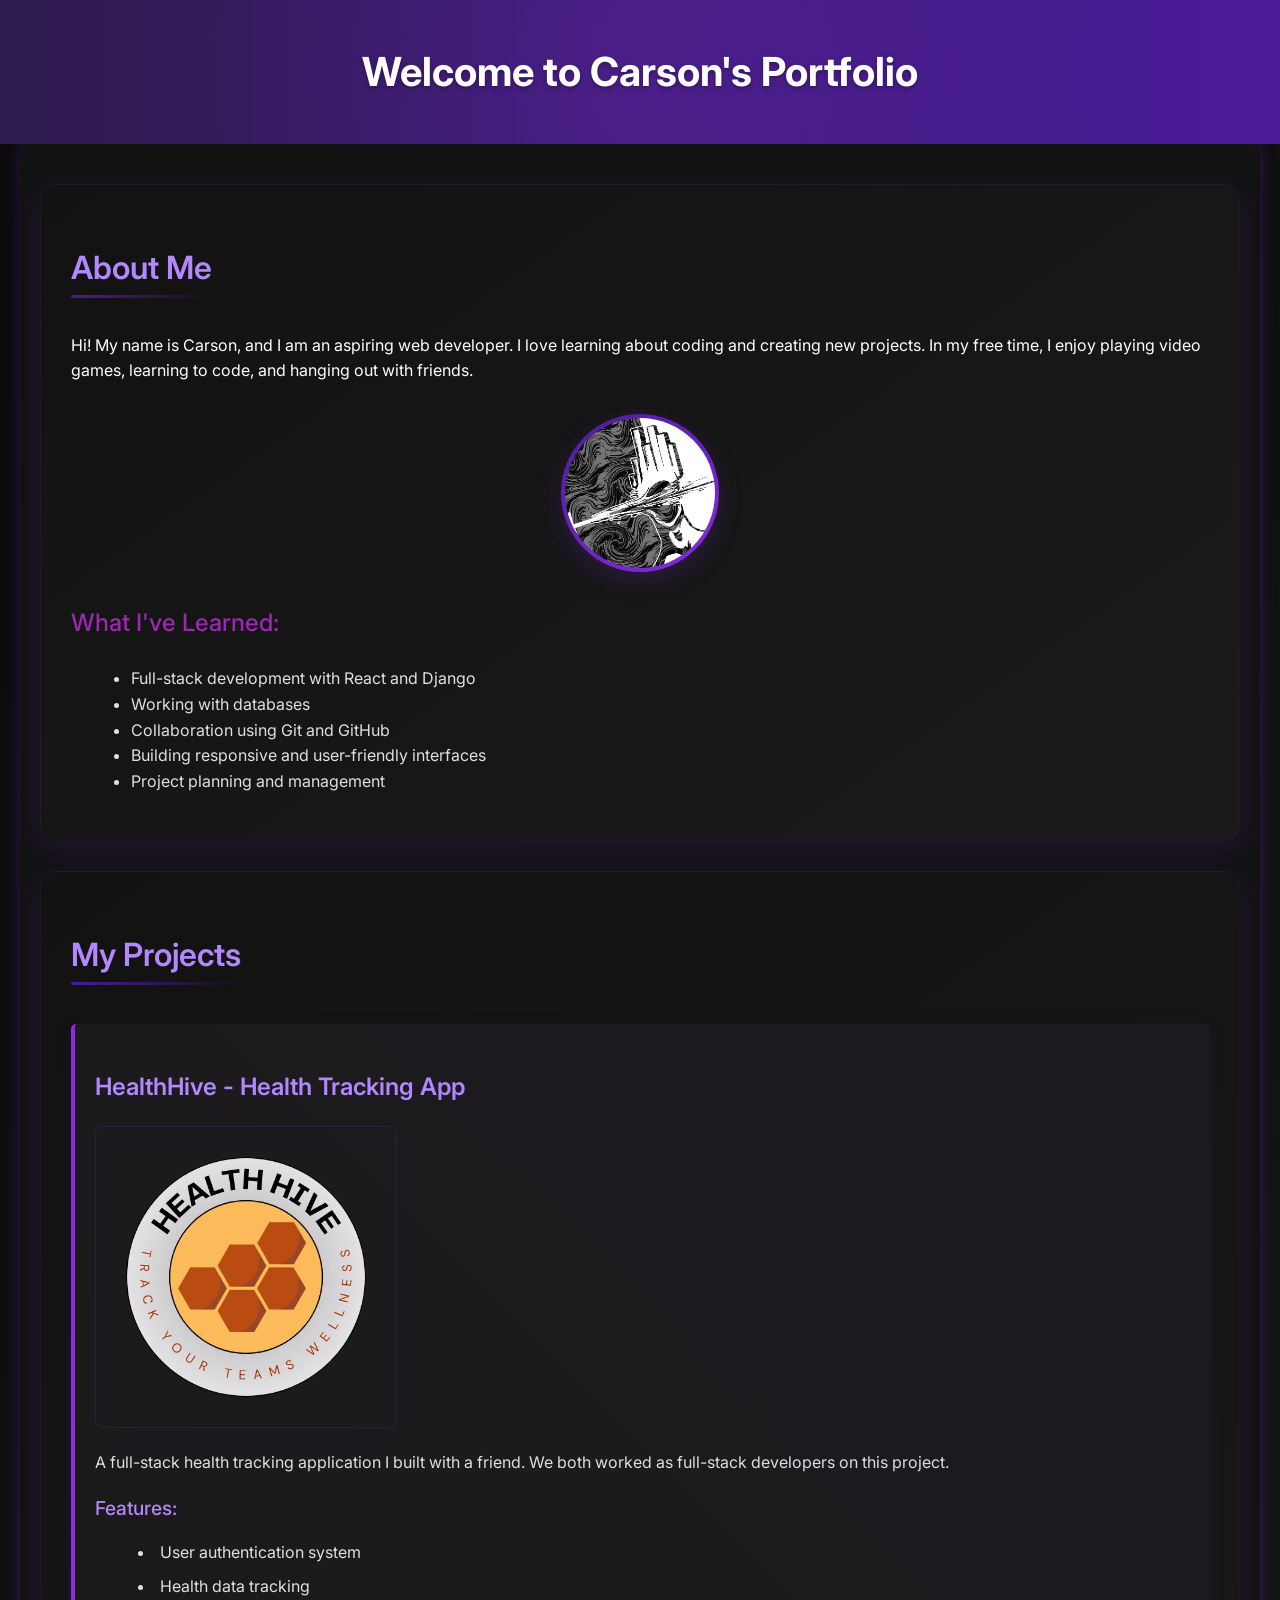
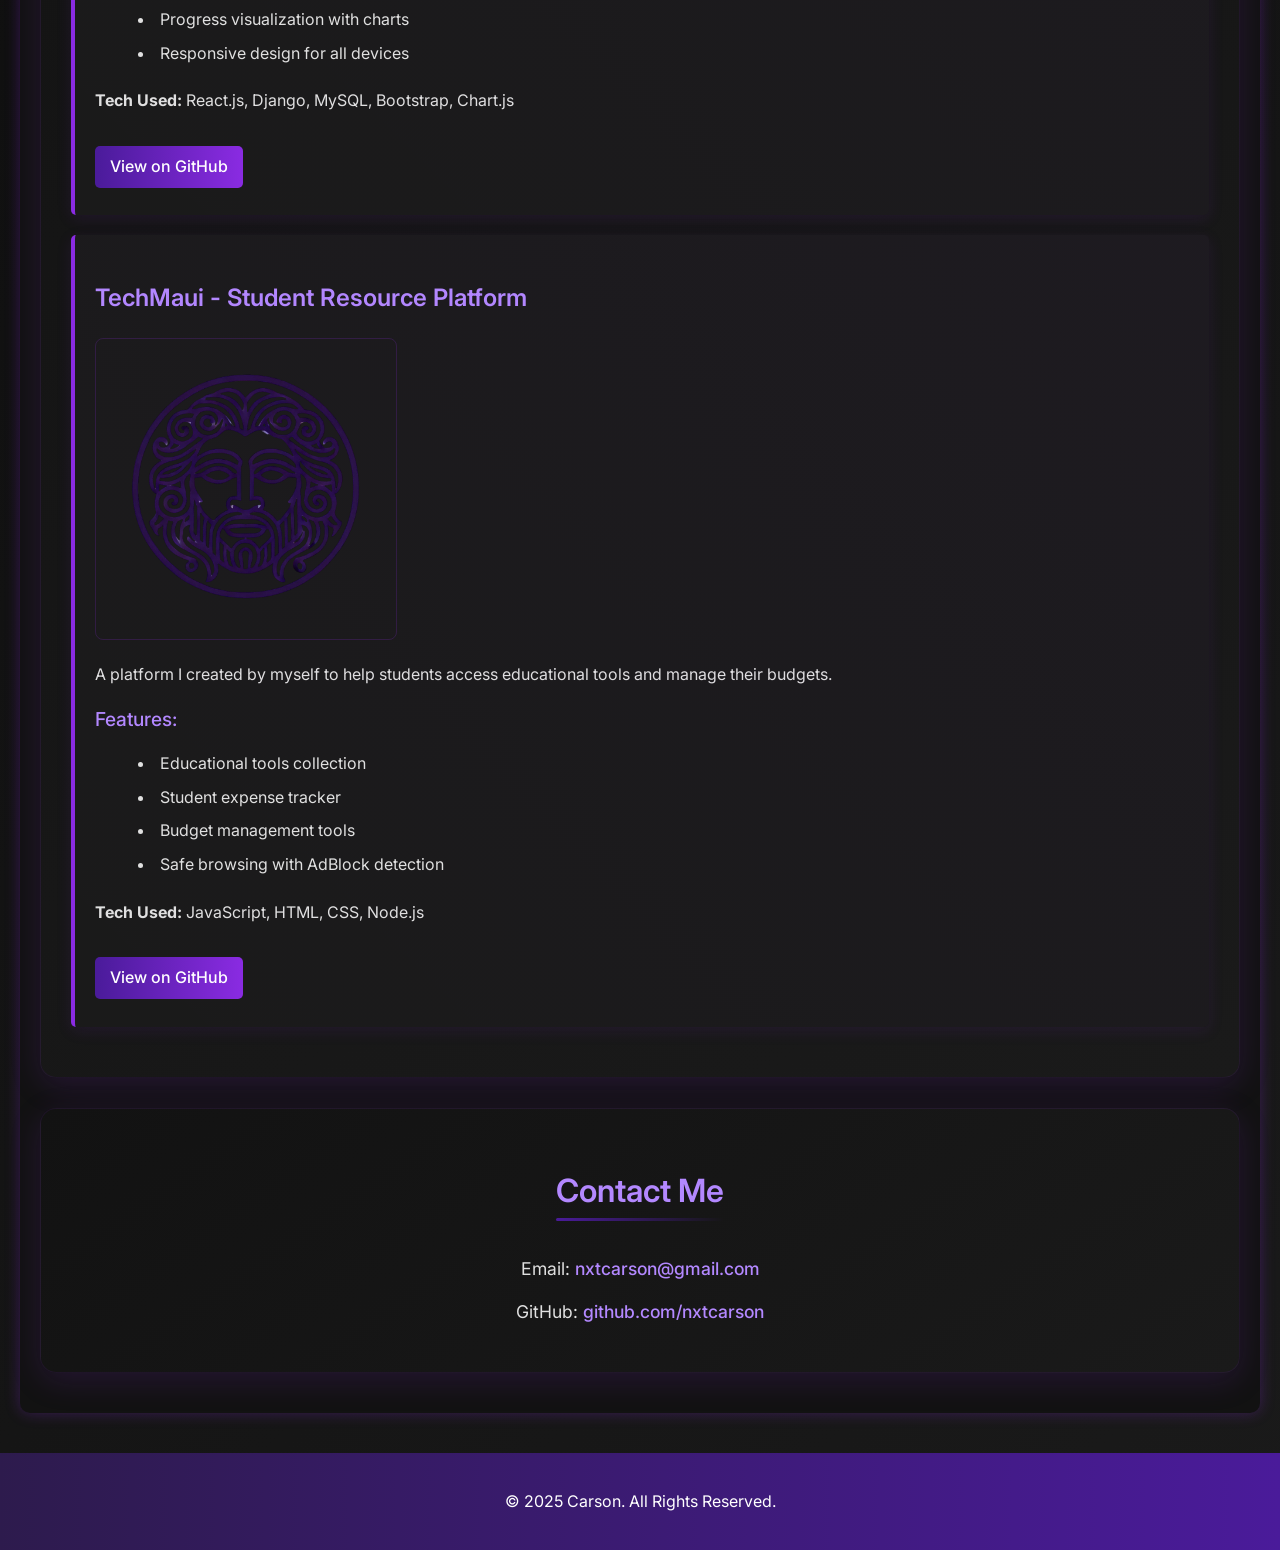
<file: index.html>
<!DOCTYPE html>
<html lang="en">
<head>
    <meta charset="UTF-8">
    <meta name="viewport" content="width=device-width, initial-scale=1.0">
    <title>My Portfolio</title>
    <link rel="preconnect" href="https://fonts.googleapis.com">
    <link rel="preconnect" href="https://fonts.gstatic.com" crossorigin>
    <link href="https://fonts.googleapis.com/css2?family=Inter:wght@400;500;600&display=swap" rel="stylesheet">
    <link rel="stylesheet" href="styles/style.css">
</head>
<body>
    <header>
        <h1>Welcome to Carson's Portfolio</h1>
    </header>

    <main class="grid-container">
        <section class="bio">
            <h2>About Me</h2>
            <p>Hi! My name is Carson, and I am an aspiring web developer. I love learning about coding and creating new projects. In my free time, I enjoy playing video games, learning to code, and hanging out with friends.</p>
            <img src="images/profile.jpg" alt="A picture of me">
            <h3>What I've Learned:</h3>
            <ul>
                <li>Full-stack development with React and Django</li>
                <li>Working with databases</li>
                <li>Collaboration using Git and GitHub</li>
                <li>Building responsive and user-friendly interfaces</li>
                <li>Project planning and management</li>
            </ul>
        </section>

        <section class="projects">
            <h2>My Projects</h2>
            <div class="project">
                <h3>HealthHive - Health Tracking App</h3>
                <img src="images/healthhive.jpg" alt="HealthHive Screenshot">
                <p>A full-stack health tracking application I built with a friend. We both worked as full-stack developers on this project.</p>
                <h4>Features:</h4>
                <ul>
                    <li>User authentication system</li>
                    <li>Health data tracking</li>
                    <li>Progress visualization with charts</li>
                    <li>Responsive design for all devices</li>
                </ul>
                <p><strong>Tech Used:</strong> React.js, Django, MySQL, Bootstrap, Chart.js</p>
                <a href="https://github.com/nxtcarson/healthhive" target="_blank">View on GitHub</a>
            </div>

            <div class="project">
                <h3>TechMaui - Student Resource Platform</h3>
                <img src="images/techmaui.jpg" alt="TechMaui Screenshot">
                <p>A platform I created by myself to help students access educational tools and manage their budgets.</p>
                <h4>Features:</h4>
                <ul>
                    <li>Educational tools collection</li>
                    <li>Student expense tracker</li>
                    <li>Budget management tools</li>
                    <li>Safe browsing with AdBlock detection</li>
                </ul>
                <p><strong>Tech Used:</strong> JavaScript, HTML, CSS, Node.js</p>
                <a href="https://github.com/nxtcarson/techmaui" target="_blank">View on GitHub</a>
            </div>
        </section>

        <section class="contact">
            <h2>Contact Me</h2>
            <p>Email: <a href="mailto:nxtcarson@gmail.com">nxtcarson@gmail.com</a></p>
            <p>GitHub: <a href="https://github.com/nxtcarson" target="_blank">github.com/nxtcarson</a></p>
        </section>
    </main>

    <footer>
        <p>&copy; 2025 Carson. All Rights Reserved.</p>
    </footer>
</body>
</html>
</file>
<file: styles/style.css>
/* General Styling */
body {
    font-family: 'Inter', sans-serif;
    margin: 0;
    padding: 0;
    background: linear-gradient(135deg, #0a0a0a 0%, #1a1a1a 100%);
    color: #ffffff;
    line-height: 1.6;
    min-height: 100vh;
}

header {
    background: linear-gradient(to right, #2d1b4d, #4a1b9a);
    color: white;
    text-align: center;
    padding: 40px 0;
    position: relative;
    overflow: hidden;
}

header::before {
    content: '';
    position: absolute;
    top: 0;
    left: 0;
    right: 0;
    bottom: 0;
    background: radial-gradient(circle at center, rgba(138, 43, 226, 0.2) 0%, transparent 70%);
    pointer-events: none;
}

header h1 {
    font-size: 2.5rem;
    margin: 0;
    position: relative;
    text-shadow: 0 2px 4px rgba(0, 0, 0, 0.3);
}

footer {
    background: linear-gradient(to right, #2d1b4d, #4a1b9a);
    color: white;
    text-align: center;
    padding: 20px 0;
    margin-top: 40px;
    position: relative;
}

a {
    color: #b388ff;
    text-decoration: none;
    transition: all 0.3s ease;
}

a:hover {
    color: #7c4dff;
    text-decoration: none;
}

/* Grid Layout */
.grid-container {
    display: grid;
    grid-template-areas:
        "bio bio"
        "projects projects"
        "contact contact";
    gap: 30px;
    padding: 40px 20px;
    max-width: 1200px;
    margin: 0 auto;
}

.bio {
    grid-area: bio;
    background: linear-gradient(145deg, #121212, #1a1a1a);
    padding: 30px;
    border-radius: 16px;
    box-shadow: 0 8px 32px rgba(138, 43, 226, 0.15);
    border: 1px solid rgba(138, 43, 226, 0.1);
    backdrop-filter: blur(10px);
}

.bio img {
    border-radius: 50%;
    width: 150px;
    height: 150px;
    object-fit: cover;
    display: block;
    margin: 30px auto;
    border: 4px solid transparent;
    background: linear-gradient(145deg, #4a1b9a, #8a2be2) border-box;
    box-shadow: 0 8px 24px rgba(138, 43, 226, 0.2);
    transition: transform 0.3s ease, box-shadow 0.3s ease;
}

.bio img:hover {
    transform: scale(1.05);
    box-shadow: 0 12px 32px rgba(138, 43, 226, 0.3);
}

.bio ul {
    margin-left: 20px;
    margin-top: 15px;
    color: #e0e0e0;
}

.bio h2, .projects h2, .contact h2 {
    color: #b388ff;
    font-weight: 600;
    font-size: 2rem;
    margin-bottom: 1.5rem;
    position: relative;
    display: inline-block;
}

.bio h2::after, .projects h2::after, .contact h2::after {
    content: '';
    position: absolute;
    left: 0;
    bottom: -5px;
    width: 100%;
    height: 3px;
    background: linear-gradient(to right, #4a1b9a, transparent);
    border-radius: 2px;
}

.bio h3 {
    color: #9c27b0;
    font-weight: 500;
    font-size: 1.5rem;
    margin-top: 2rem;
}

.projects {
    grid-area: projects;
    background: linear-gradient(145deg, #121212, #1a1a1a);
    padding: 30px;
    border-radius: 16px;
    box-shadow: 0 8px 32px rgba(138, 43, 226, 0.15);
    border: 1px solid rgba(138, 43, 226, 0.1);
    backdrop-filter: blur(10px);
}

.project {
    margin-bottom: 40px;
    padding: 25px;
    border-radius: 12px;
    background: linear-gradient(145deg, #1a1a1a, #222222);
    box-shadow: 0 4px 16px rgba(138, 43, 226, 0.1);
    border-left: 4px solid #4a1b9a;
    transition: all 0.3s ease;
    position: relative;
    overflow: hidden;
}

.project::before {
    content: '';
    position: absolute;
    top: 0;
    left: 0;
    width: 100%;
    height: 100%;
    background: linear-gradient(45deg, transparent, rgba(138, 43, 226, 0.03));
    pointer-events: none;
}

.project h3 {
    color: #b388ff;
    margin-bottom: 15px;
    font-weight: 600;
    font-size: 1.5rem;
}

.project h4 {
    color: #9c27b0;
    margin: 20px 0 10px;
    font-weight: 500;
    font-size: 1.2rem;
}

.project p {
    color: #e0e0e0;
    line-height: 1.8;
}

.project img {
    width: 100%;
    height: auto;
    border-radius: 8px;
    margin: 20px 0;
    border: 1px solid rgba(138, 43, 226, 0.2);
    transition: transform 0.3s ease;
}

.project img:hover {
    transform: scale(1.02);
}

.project ul {
    margin-left: 20px;
    margin-bottom: 20px;
    color: #e0e0e0;
}

.project li {
    margin-bottom: 8px;
    position: relative;
    padding-left: 5px;
}

.project a {
    display: inline-block;
    padding: 10px 20px;
    background: linear-gradient(45deg, #4a1b9a, #8a2be2);
    color: white;
    border-radius: 8px;
    transition: all 0.3s ease;
    font-weight: 500;
    position: relative;
    overflow: hidden;
}

.project a::before {
    content: '';
    position: absolute;
    top: 0;
    left: -100%;
    width: 100%;
    height: 100%;
    background: linear-gradient(to right, transparent, rgba(255, 255, 255, 0.1), transparent);
    transition: 0.5s;
}

.project a:hover::before {
    left: 100%;
}

.project a:hover {
    transform: translateY(-2px);
    box-shadow: 0 4px 12px rgba(138, 43, 226, 0.3);
}

.project:hover {
    transform: translateY(-5px);
    box-shadow: 0 8px 24px rgba(138, 43, 226, 0.2);
    border-left: 4px solid #8a2be2;
}

.contact {
    grid-area: contact;
    background: linear-gradient(145deg, #121212, #1a1a1a);
    padding: 30px;
    border-radius: 16px;
    box-shadow: 0 8px 32px rgba(138, 43, 226, 0.15);
    border: 1px solid rgba(138, 43, 226, 0.1);
    text-align: center;
    backdrop-filter: blur(10px);
}

.contact p {
    color: #e0e0e0;
    margin: 15px 0;
    font-size: 1.1rem;
}

.contact a {
    font-weight: 500;
    position: relative;
    padding-bottom: 2px;
}

.contact a::after {
    content: '';
    position: absolute;
    width: 0;
    height: 2px;
    bottom: 0;
    left: 0;
    background: linear-gradient(to right, #4a1b9a, #8a2be2);
    transition: width 0.3s ease;
}

.contact a:hover::after {
    width: 100%;
}

/* Responsive Design */
@media (max-width: 768px) {
    .grid-container {
        grid-template-areas:
            "bio"
            "projects"
            "contact";
        padding: 20px 15px;
        gap: 20px;
    }
    
    header {
        padding: 30px 0;
    }

    header h1 {
        font-size: 2rem;
    }
    
    .bio, .projects, .contact {
        padding: 20px;
    }

    .bio img {
        max-width: 150px;
        margin: 20px auto;
    }

    .project {
        padding: 20px;
        margin-bottom: 30px;
    }

    .bio h2, .projects h2, .contact h2 {
        font-size: 1.75rem;
    }
}

/* Navigation styles */
nav {
    margin: 10px;
}

nav a {
    color: white;
    text-decoration: none;
    padding: 5px 10px;
    margin: 0 5px;
    transition: all 0.3s ease;
}

nav a:hover {
    background-color: rgba(255, 255, 255, 0.1);
    color: #b388ff;
    border-radius: 5px;
}

/* Main content styles */
main {
    max-width: 800px;
    margin: 20px auto;
    padding: 20px;
    background-color: #121212;
    border-radius: 10px;
    box-shadow: 0 0 15px rgba(138, 43, 226, 0.3);
    margin-bottom: 70px; /* Add space for footer */
    flex: 1;
}

/* Image styles */
img {
    max-width: 300px;
    display: block;
    margin: 20px auto;
    border-radius: 10px;
    border: 3px solid #8a2be2;
}

/* List styles */
ul {
    list-style-type: disc;
    margin-left: 20px;
}

/* Project styles */
.project {
    margin: 20px 0;
    padding: 20px;
    background: #1a1a1a;
    border-radius: 5px;
    border-left: 4px solid #8a2be2;
}

.project h4 {
    color: #b388ff;
    margin-top: 15px;
    margin-bottom: 5px;
}

.project a {
    display: inline-block;
    margin-top: 15px;
    padding: 8px 15px;
    background: linear-gradient(to right, #4a1b9a, #8a2be2);
    color: white;
    text-decoration: none;
    border-radius: 5px;
    transition: transform 0.2s;
}

.project a:hover {
    transform: scale(1.05);
}

/* Games section styles */
.games-section {
    background: #1a1a1a;
    padding: 20px;
    border-radius: 10px;
    margin: 20px 0;
    border-left: 4px solid #8a2be2;
}

.game-category {
    margin-bottom: 20px;
}

.game-category h4 {
    color: #b388ff;
    margin-bottom: 10px;
}

.game-category ul {
    margin-left: 25px;
}

.game-category li {
    margin-bottom: 8px;
    line-height: 1.4;
}

/* Contact page styles */
.contact-section {
    text-align: center;
    padding: 20px;
}

.social-links {
    display: flex;
    flex-wrap: wrap;
    gap: 30px;
    justify-content: center;
    margin-top: 30px;
}

.social-item {
    background: #1a1a1a;
    padding: 25px;
    border-radius: 10px;
    border-left: 4px solid #8a2be2;
    min-width: 200px;
    text-align: center;
}

.social-item h3 {
    color: #b388ff;
    margin-bottom: 10px;
}

.social-button {
    display: inline-block;
    margin-top: 15px;
    padding: 10px 20px;
    background: linear-gradient(to right, #4a1b9a, #8a2be2);
    color: white;
    text-decoration: none;
    border-radius: 5px;
    transition: transform 0.2s;
}

.social-button:hover {
    transform: scale(1.05);
}

.subtitle {
    margin-top: 10px;
    color: #a0a0a0;
    font-size: 0.9em;
}
</file>
